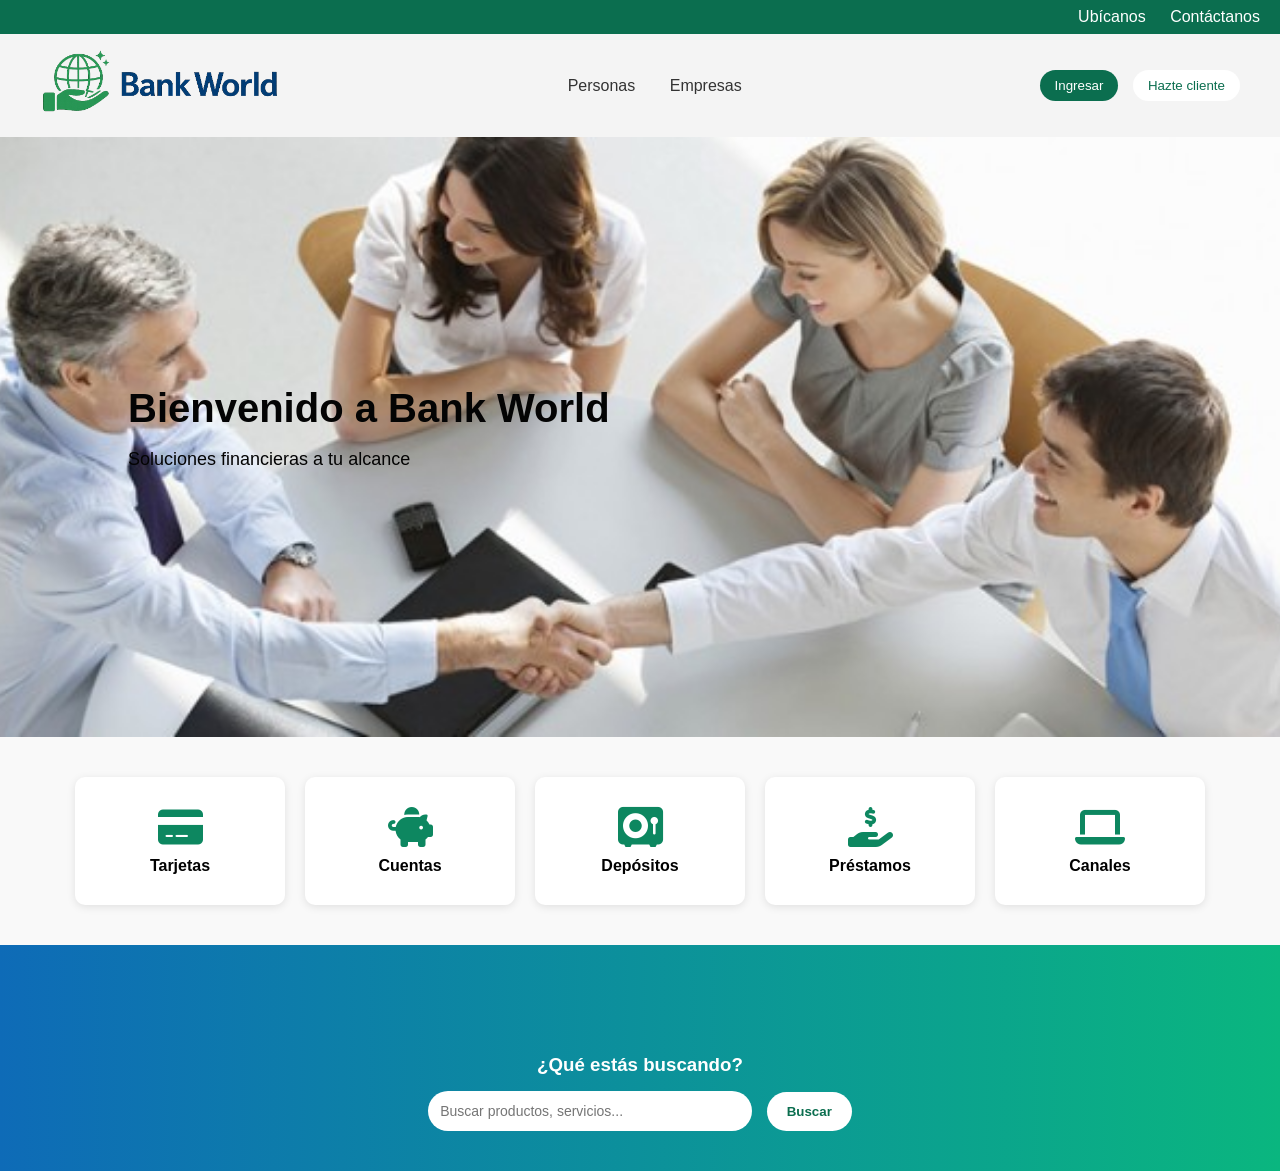
<file: index.html>
<!DOCTYPE html>
<html lang="es">
<head>
  <meta charset="UTF-8">
  <title>Menú estilo banco</title>
  <link rel="stylesheet" href="Banco.css">
</head>
<body>

 <!------------------------------------------------->
  <div class="top-bar">
    <div class="right">
      <a href="#">Ubícanos</a>
      <a href="#">Contáctanos</a>
    </div>
  </div>

  <!------------------------------------------------->
  <header>
    <link rel="stylesheet" href="https://cdnjs.cloudflare.com/ajax/libs/font-awesome/6.5.0/css/all.min.css">
    <div class="logo">
        <img src="logo.png" alt="Bank World Logo">
    </div>

    <nav>
      <a href="#">Personas</a>
      <a href="#">Empresas</a>
    </nav>

    <div class="acciones">
      <button class="btn-ingresar">Ingresar</button>
      <button class="btn-cliente">Hazte cliente</button>
    </div>
    
  </header>

<section class="hero">
    <img src="negociar.jpg" alt="Banco">
    <div class="hero-text">
        <h1>Bienvenido a Bank World</h1>
        <p>Soluciones financieras a tu alcance</p>
    </div>
</section>

<!------------------------------------------------->

  <section class="servicios">
    <div class="card">
        <i class="fas fa-credit-card"></i>
        <p>Tarjetas</p>

        <div class="submenu">
            <a href="#">Solicitar tarjeta</a>
            <a href="#">Reemplazar tarjeta</a>
            <a href="#">Débito</a>
            <a href="#">Crédito</a>
        </div>
    </div>

    <div class="card">
        <i class="fas fa-piggy-bank"></i>
        <p>Cuentas</p>

        <div class="submenu">
            <a href="#">Crear cuenta nueva</a>
            <a href="#">Administrar Cuenta</a>
            <a href="#">Solicitar balance</a>
        </div>
    </div>

    <div class="card">
        <i class="fas fa-vault"></i>
        <p>Depósitos</p>

        <div class="submenu">
            <a href="#">Rapido</a>
            <a href="#">A otro Banco</a>
            <a href="#">A otra Cuenta</a>
        </div>
    </div>

    <div class="card">
        <i class="fas fa-hand-holding-dollar"></i>
        <p>Préstamos</p>

        <div class="submenu">
            <a href="#">Prestamo Rapido</a>
            <a href="#">Personal</a>
            <a href="#">Prestamo Pesado</a>
        </div>
    </div>

    <div class="card">
        <i class="fas fa-laptop"></i>
        <p>Canales</p>

        <div class="submenu">
            <a href="#">Conocer mas</a>
            <a href="#">Acerca de...</a>
        </div>
    </div>
    </section>
    <footer class="footer">
    <div class="buscador">
        <h3>¿Qué estás buscando?</h3>
        <input type="text" placeholder="Buscar productos, servicios...">
        <button>Buscar</button>
    </div>
</footer>
  
</body>
</html>
</file>
<file: Banco.css>
body {
  margin: 0;
  font-family: Arial, sans-serif;
  background: linear-gradient(to right, #0e6bb7, #0ab67f);
}

.top-bar {
  background-color: #0b6e4f;
  color: white;
  padding: 8px 20px;
  display: flex;
  justify-content: flex-end;
}

.top-bar a {
  color: white;
  margin-left: 20px;
  text-decoration: none;
}

header {
  display: flex;
  justify-content: space-between;
  align-items: center;
  padding: 15px 40px;
  background: #f4f4f4;
}

.logo {
  font-size: 35px;
  font-weight: bold;
  color: #055494;
}

.logo img{
    height: 65px;
}

nav a {
  margin: 0 15px;
  text-decoration: none;
  color: #333;
  font-weight: 500;
}

.acciones button {
  margin-left: 10px;
  padding: 8px 15px;
  border-radius: 20px;
  border: none;
  cursor: pointer;
}

.btn-ingresar {
  background-color: #0b6e4f;
  color: white;
}

.btn-cliente {
  background-color: white;
  border: 2px solid #0b6e4f;
  color: #0b6e4f;
}

.servicios {
  display: flex;
  justify-content: center;
  gap: 20px;
  padding: 40px;
  background-color: #f9f9f9;
}

.hero {
    position: relative;
    width: 100%;
    height: 600px;
    overflow: hidden;
}

.hero img {
    width: 100%;
    height: 100%;
    object-fit: cover;
}

.hero-text {
    position: absolute;
    top: 50%;
    left: 10%;
    transform: translateY(-50%);
    color: rgb(4, 4, 4);
}

.hero-text h1 {
    font-size: 40px;
    margin: 0;
}

.hero-text p {
    font-size: 18px;
}

.card {
     position: relative;
    background: white;
    padding: 30px;
    border-radius: 10px;
    box-shadow: 0px 2px 8px rgba(0,0,0,0.1);
    cursor: pointer;
    text-align: center;
    width: 150px;
}

.submenu {
    display: none;
    position: absolute;
    top: 100%;
    left: 0;
    width: 180px;
    background: white;
    box-shadow: 0px 4px 10px rgba(0,0,0,0.15);
    border-radius: 8px;
    padding: 10px 0;
    z-index: 100;
}

.submenu a {
    display: block;
    padding: 10px;
    text-decoration: none;
    color: #333;
    font-size: 14px;
}

.submenu a:hover {
    background-color: #f2f2f2;
}

.card:hover .submenu {
    display: block;
}

.card i {
    font-size: 40px;
    color: #0d8760;
    margin-bottom: 10px;
}

.card p {
    margin: 0;
    font-weight: 700;
}

.footer {
      background: linear-gradient(to right, #0e6bb7, #0ab67f);
    padding: 40px 0;
    text-align: center;
    margin-top: 50px;
}

.buscador h3 {
    color: white;
    margin-bottom: 15px;
}

.buscador input {
    padding: 12px;
    width: 300px;
    border-radius: 25px;
    border: none;
    outline: none;
    font-size: 14px;
}

.buscador button {
    padding: 12px 20px;
    border-radius: 25px;
    border: none;
    background-color: white;
    color: #0b6e4f;
    font-weight: bold;
    cursor: pointer;
    margin-left: 10px;
}

.buscador button:hover {
    background-color: #f2f2f2;
}
</file>
